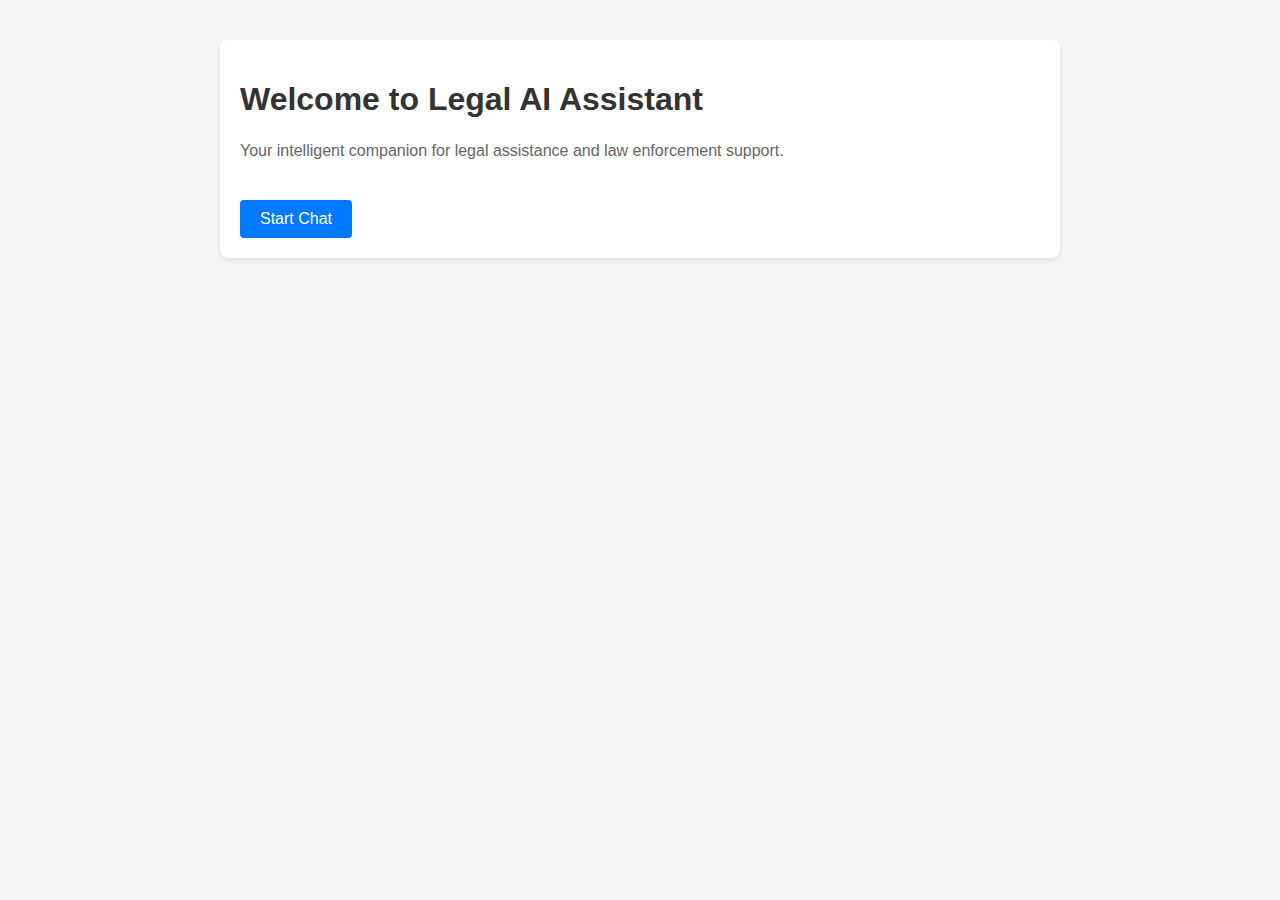
<file: static/index.html>
<!DOCTYPE html>
<html lang="en">
<head>
    <meta charset="UTF-8">
    <meta name="viewport" content="width=device-width, initial-scale=1.0">
    <title>Legal AI Assistant</title>
    <style>
        body {
            font-family: Arial, sans-serif;
            margin: 0;
            padding: 40px;
            background-color: #f5f5f5;
        }
        .container {
            max-width: 800px;
            margin: 0 auto;
            background-color: white;
            padding: 20px;
            border-radius: 8px;
            box-shadow: 0 2px 4px rgba(0,0,0,0.1);
        }
        h1 {
            color: #333;
            margin-bottom: 20px;
        }
        p {
            color: #666;
            line-height: 1.6;
        }
        .button {
            display: inline-block;
            padding: 10px 20px;
            background-color: #007bff;
            color: white;
            text-decoration: none;
            border-radius: 4px;
            margin-top: 20px;
        }
        .button:hover {
            background-color: #0056b3;
        }
    </style>
</head>
<body>
    <div class="container">
        <h1>Welcome to Legal AI Assistant</h1>
        <p>Your intelligent companion for legal assistance and law enforcement support.</p>
        <a href="/chat" class="button">Start Chat</a>
    </div>
</body>
</html>
</file>
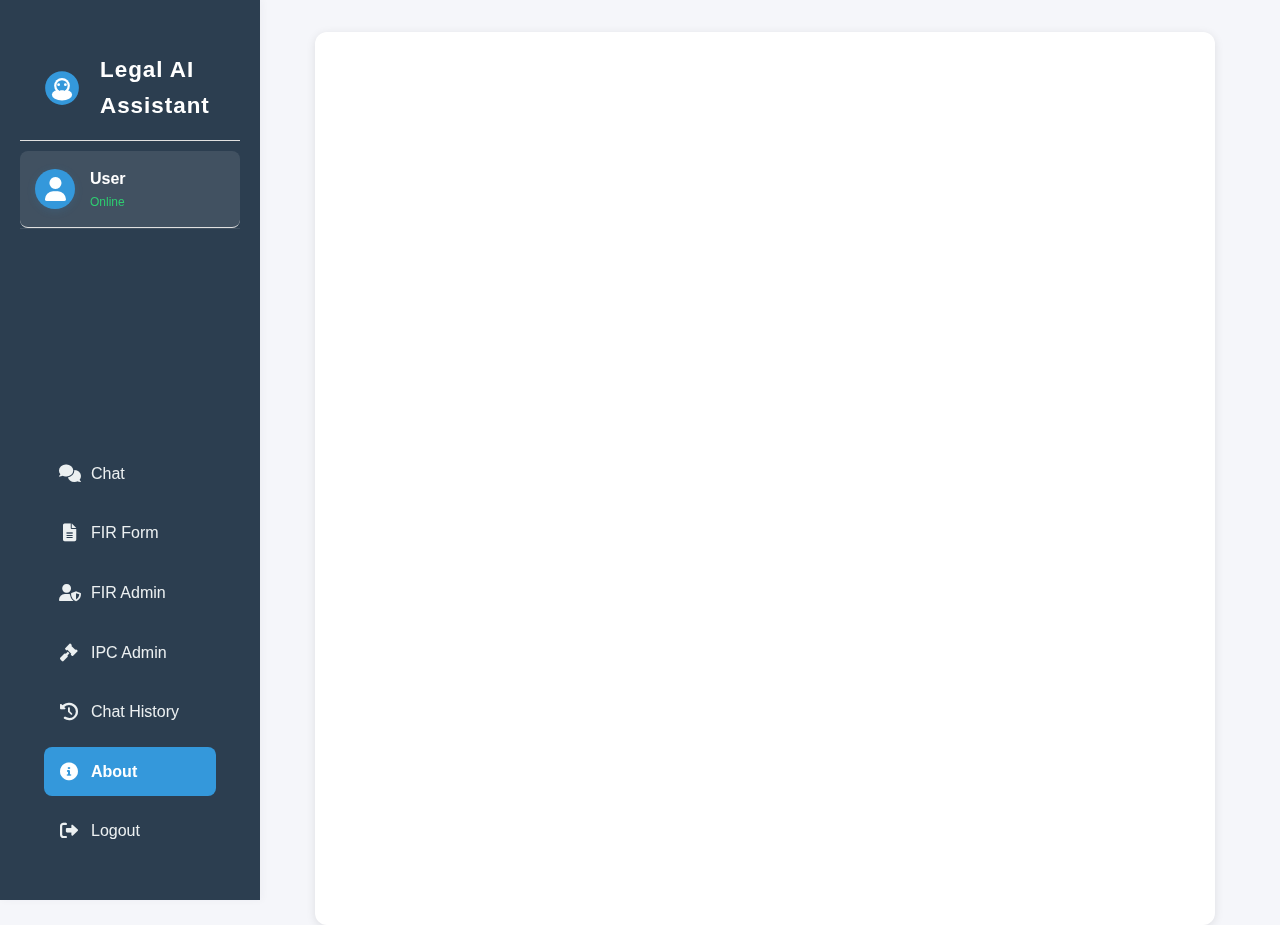
<file: static/about.html>
<!DOCTYPE html>
<html lang="en">
<head>
    <meta charset="UTF-8">
    <meta name="viewport" content="width=device-width, initial-scale=1.0">
    <title>About - Legal AI Assistant</title>
    <link rel="stylesheet" href="/static/styles.css">
    <link rel="stylesheet" href="https://cdnjs.cloudflare.com/ajax/libs/font-awesome/6.0.0/css/all.min.css">
    <style>
        body {
            background: #f5f6fa;
        }
        .app-container {
            display: flex;
            min-height: 100vh;
            background-color: #f5f6fa;
        }
        .sidebar {
            width: 250px;
            background-color: #2c3e50;
            color: white;
            padding: 20px;
            position: fixed;
            left: 0;
            top: 0;
            height: 100vh;
            overflow-y: auto;
            box-shadow: 2px 0 8px rgba(44,62,80,0.04);
            z-index: 10;
            transition: width 0.2s;
        }
        .user-info {
            display: flex;
            align-items: center;
            gap: 15px;
            padding: 15px;
            background: rgba(255,255,255,0.1);
            border-radius: 8px;
            margin-bottom: 0px; /* Consistent spacing */
        }
        .user-avatar {
            width: 40px;
            height: 40px;
            background: #3498db;
            border-radius: 50%;
            display: flex;
            align-items: center;
            justify-content: center;
            font-size: 28px;
            color: #fff;
        }
        .user-details {
            display: flex;
            flex-direction: column;
        }
        .username {
            font-weight: 600;
            font-size: 16px;
        }
        .status {
            font-size: 12px;
            color: #2ecc71;
        }
        .sidebar-nav {
            display: flex;
            flex-direction: column;
            gap: 10px;
        }
        .nav-item {
            display: flex;
            align-items: center;
            gap: 12px;
            padding: 12px 15px;
            color: #ecf0f1;
            text-decoration: none;
            border-radius: 8px;
            transition: all 0.3s ease;
        }
        .nav-item:hover {
            background: rgba(255, 255, 255, 0.1);
        }
        .nav-item.active {
            background: #3498db;
            color: white;
        }
        .nav-item i {
            width: 20px;
            text-align: center;
        }
        .nav-divider {
            height: 1px;
            background: rgba(255, 255, 255, 0.1);
            margin: 0px 0; /* Consistent spacing */
        }
        .sidebar-header {
            display: flex;
            align-items: center;
            gap: 12px;
            margin-bottom: 10px; /* Consistent spacing */
        }
        .sidebar-header img {
            width: 36px;
            height: 36px;
        }
        .sidebar-header h2 {
            color: #fff;
            font-size: 1.4rem;
            font-weight: 700;
            margin: 0;
        }
        .main-content {
            flex: 1;
            margin-left: 250px;
            padding: 32px 24px 24px 24px; /* Consistent padding */
            background-color: #f5f6fa;
            min-height: 100vh;
            display: flex;
            flex-direction: column;
            align-items: center;
        }
        .about-container {
            background: #fff;
            border-radius: 12px;
            box-shadow: 0 2px 10px rgba(0,0,0,0.1);
            padding: 32px 24px 24px 24px; /* Consistent padding */
            max-width: 900px; /* Consistent max-width */
            width: 100%;
            margin: 0 auto;
            display: flex;
            flex-direction: column;
            gap: 24px; /* Consistent spacing */
        }
        .header-section {
            display: flex;
            align-items: center;
            justify-content: flex-start;
            margin-bottom: 18px; /* Consistent spacing */
        }
        .title {
            font-size: 2rem;
            font-weight: 700;
            color: #2c3e50;
            text-align: left;
            display: flex;
            align-items: center;
            gap: 12px; /* Consistent spacing */
        }
        .about-section {
            margin-bottom: 24px; /* Spacing between sections */
            padding-bottom: 18px;
            border-bottom: 1px solid #e9ecef;
        }
        .about-section h3 {
            color: #3498db;
            font-size: 1.5rem;
            margin-bottom: 12px;
        }
        .about-section p {
            color: #555;
            line-height: 1.6;
        }
        /* Responsive adjustments */
        @media (max-width: 900px) {
            .main-content {
                margin-left: 60px;
                padding: 12px 2px 12px 2px; /* Adjusted padding */
            }
            .sidebar {
                width: 60px;
                padding: 10px; /* Adjusted padding */
            }
            .nav-item span, .user-details {
                display: none;
            }
        }
    </style>
</head>
<body>
    <div class="app-container">
        <!-- Sidebar -->
        <aside class="sidebar" aria-label="Main sidebar">
            <div class="sidebar-header">
                <img src="/static/bot.svg" alt="Bot icon" width="36" height="36" style="margin-right:8px;" />
                <h2>Legal AI Assistant</h2>
            </div>
            <div class="user-info" aria-label="User info">
                <div class="user-avatar" aria-hidden="true">
                    <i class="fas fa-user"></i>
                </div>
                <div class="user-details">
                    <span class="username">User</span>
                    <span class="status">Online</span>
                </div>
            </div>
            <div class="nav-divider"></div>
            <nav class="sidebar-nav" aria-label="Sidebar navigation">
                <a href="/chat" class="nav-item" tabindex="0"><i class="fas fa-comments"></i> <span>Chat</span></a>
                <a href="/fir" class="nav-item" tabindex="0"><i class="fas fa-file-alt"></i> <span>FIR Form</span></a>
                <a href="/fir/admin" class="nav-item" tabindex="0"><i class="fas fa-user-shield"></i> <span>FIR Admin</span></a>
                <a href="/ipc/admin" class="nav-item" tabindex="0"><i class="fas fa-gavel"></i> <span>IPC Admin</span></a>
                <a href="/chat/history" class="nav-item" tabindex="0"><i class="fas fa-history"></i> <span>Chat History</span></a>
                <a href="/about" class="nav-item active" tabindex="0"><i class="fas fa-info-circle"></i> <span>About</span></a>
                <a href="/" class="nav-item" tabindex="0"><i class="fas fa-sign-out-alt"></i> <span>Logout</span></a>
            </nav>
        </aside>
        <!-- Main Content -->
        <main class="main-content">
            <div class="about-container">
                <div class="header-section fade-in-section" style="animation-delay: 0.1s;">
                    <div class="title"><i class="fas fa-info-circle"></i> About Legal AI Assistant</div>
                </div>
                
                <div class="about-section fade-in-section" style="animation-delay: 0.3s;">
                    <h3>Overview</h3>
                    <p>This web application is designed to assist legal professionals and law enforcement with quick access to legal information, specifically focusing on First Information Reports (FIRs) and Indian Penal Code (IPC) sections. It provides a streamlined interface for interacting with an AI assistant, managing FIR records, and administering IPC section data.</p>
                </div>

                <div class="about-section fade-in-section" style="animation-delay: 0.5s;">
                    <h3>Features</h3>
                    <ul>
                        <li><strong>AI Chat:</strong> Interact with an AI model trained to provide information on IPC sections, crime descriptions, and legal procedures.</li>
                        <li><strong>FIR Management:</strong> Create, view, and manage First Information Reports through a dedicated form and admin panel.</li>
                        <li><strong>IPC Section Administration:</strong> Browse and manage the database of Indian Penal Code sections.</li>
                        <li><strong>Chat History:</strong> Review past interactions with the AI assistant.</li>
                    </ul>
                </div>

                <div class="about-section fade-in-section" style="animation-delay: 0.7s;">
                    <h3>How it Helps</h3>
                    <p>This application aims to improve efficiency and accuracy in legal workflows by providing a centralized platform for accessing and managing crucial legal data. The AI assistant can offer quick insights into relevant laws and procedures, while the FIR and IPC admin panels help in organizing and maintaining records.</p>
                </div>

            </div>
        </main>
    </div>
</body>
</html>
</file>
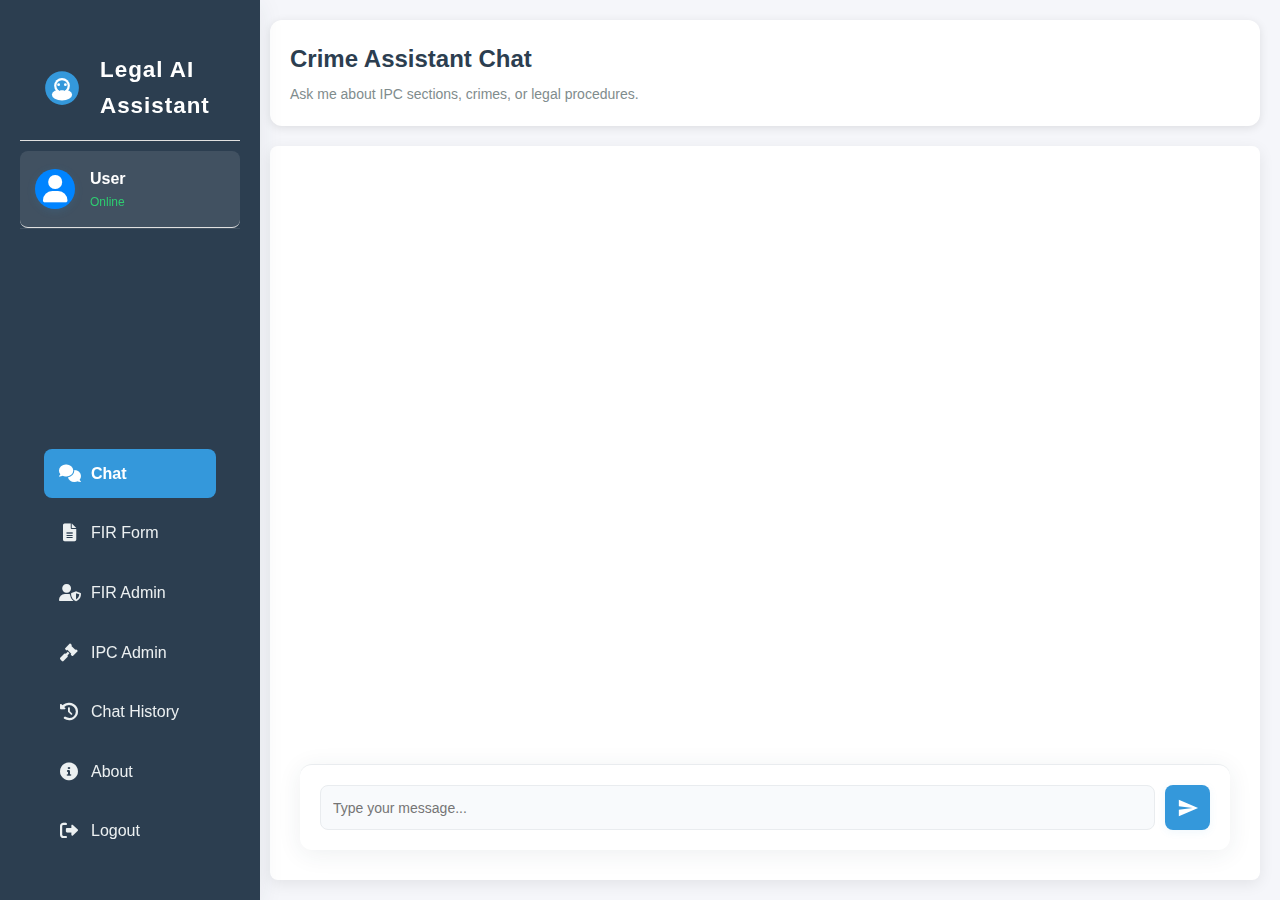
<file: static/chat.html>
<!DOCTYPE html>
<html lang="en">
<head>
    <meta charset="UTF-8">
    <meta name="viewport" content="width=device-width, initial-scale=1.0">
    <title>Crime Assistant Chat</title>
    <link rel="stylesheet" href="/static/styles.css">
    <link rel="stylesheet" href="https://cdnjs.cloudflare.com/ajax/libs/font-awesome/6.0.0/css/all.min.css">
    <style>
        .app-container {
            display: flex;
            min-height: 100vh;
            background-color: #f5f6fa;
        }

        .sidebar {
            width: 250px;
            background-color: #2c3e50;
            color: white;
            padding: 20px;
            position: fixed;
            height: 100vh;
            overflow-y: auto;
        }

        .user-info {
            display: flex;
            align-items: center;
            gap: 15px;
            padding: 15px;
            background: rgba(255, 255, 255, 0.1);
            border-radius: 8px;
            margin-bottom: 0px;
        }

        .user-avatar {
            width: 40px;
            height: 40px;
            background: #3498db;
            border-radius: 50%;
            display: flex;
            align-items: center;
            justify-content: center;
        }

        .user-avatar i {
            font-size: 28px;
            color: #fff;
        }

        .user-details {
            display: flex;
            flex-direction: column;
        }

        .username {
            font-weight: 600;
            font-size: 16px;
        }

        .status {
            font-size: 12px;
            color: #2ecc71;
        }

        .sidebar-nav {
            display: flex;
            flex-direction: column;
            gap: 10px;
        }

        .nav-item {
            display: flex;
            align-items: center;
            gap: 12px;
            padding: 12px 15px;
            color: #ecf0f1;
            text-decoration: none;
            border-radius: 8px;
            transition: all 0.3s ease;
        }

        .nav-item:hover {
            background: rgba(255, 255, 255, 0.1);
        }

        .nav-item.active {
            background: #3498db;
            color: white;
        }

        .nav-item i {
            width: 20px;
            text-align: center;
        }

        .main-content {
            flex: 1;
            margin-left: 250px;
            padding: 20px;
            background-color: #f5f6fa;
        }

        .chat-header {
            background: white;
            padding: 20px;
            border-radius: 12px;
            box-shadow: 0 2px 10px rgba(0,0,0,0.1);
            margin-bottom: 20px;
        }

        .header-content h1 {
            color: #2c3e50;
            font-size: 24px;
            margin-bottom: 5px;
        }

        .header-content p {
            color: #7f8c8d;
            font-size: 14px;
        }

        

        .messages-container {
            flex: 1;
            overflow-y: auto;
            padding: 20px;
        }

        #message-list {
            list-style: none;
            padding: 0;
            margin: 0;
        }

        .input-container {
            padding: 20px;
            border-top: 1px solid #e9ecef;
        }

        .input-wrapper {
            display: flex;
            gap: 10px;
        }

        #message-input {
            flex: 1;
            padding: 12px;
            border: 1px solid #e9ecef;
            border-radius: 8px;
            font-size: 14px;
            transition: all 0.3s ease;
        }

        #message-input:focus {
            outline: none;
            border-color: #3498db;
            box-shadow: 0 0 0 3px rgba(52,152,219,0.1);
        }

        #send-button {
            width: 45px;
            height: 45px;
            border: none;
            border-radius: 8px;
            background: #3498db;
            color: white;
            cursor: pointer;
            transition: all 0.3s ease;
            display: flex;
            align-items: center;
            justify-content: center;
        }

        #send-button:hover:not(:disabled) {
            background: #2980b9;
            transform: translateY(-2px);
        }

        #send-button:disabled {
            background: #95a5a6;
            cursor: not-allowed;
        }

        @media (max-width: 768px) {
            .sidebar {
                width: 60px;
            }
            .main-content {
                margin-left: 60px;
            }
            .nav-item span {
                display: none;
            }
            .user-details {
                display: none;
            }
            .user-info {
                justify-content: center;
                padding: 10px;
            }
        }

        .nav-divider {
            height: 1px;
            background: rgba(255, 255, 255, 0.1);
            margin: 0px 0;
        }

        .admin-item {
            background: rgba(52, 152, 219, 0.1);
            border-left: 3px solid #3498db;
        }

        .admin-item:hover {
            background: rgba(52, 152, 219, 0.2);
        }

        .admin-item i {
            color: #3498db;
        }

        /* Additional accessibility and SVG icon styles */
        .sidebar-header {
            display: flex;
            align-items: center;
            gap: 12px;
            margin-bottom: 10px;
        }
        .sidebar-header img {
            width: 36px;
            height: 36px;
        }
        .sidebar-header h2 {
            color: #fff;
            font-size: 1.4rem;
            font-weight: 700;
            margin: 0;
        }
        .send-svg {
            width: 22px;
            height: 22px;
            fill: #fff;
        }
        .user-avatar-svg {
            width: 32px;
            height: 32px;
            fill: #3498db;
        }
        .visually-hidden {
            position: absolute;
            left: -10000px;
            top: auto;
            width: 1px;
            height: 1px;
            overflow: hidden;
        }
        #send-button:focus {
            outline: 2px solid #217dbb;
        }

        /* Typing indicator styles */
        .typing-indicator {
            min-height: 24px;
            color: #888;
            font-style: italic;
            margin: 8px 0;
            padding: 0 20px;
            display: flex;
            align-items: center;
            gap: 8px;
        }

        .typing-dot {
            display: inline-block;
            width: 8px;
            height: 8px;
            background: #3498db;
            border-radius: 50%;
            animation: typing-bounce 1s infinite alternate;
        }

        @keyframes typing-bounce {
            0% { transform: translateY(0); }
            100% { transform: translateY(-6px); }
        }

        /* Message animations */
        .message {
            opacity: 0;
            transform: translateY(20px);
            animation: message-appear 0.3s ease forwards;
            margin-bottom: 1rem;
        }

        .sent-message {
            animation-delay: 0s;
        }

        .sent-message .user-bubble {
            background-color: #0084ff;
            color: white;
            padding: 12px 16px;
            border-radius: 12px;
            max-width: 80%;
        }

        .received-message .bot-bubble {
            opacity: 0;
            transform: translateX(-20px);
            animation: bubble-appear 0.3s ease forwards;
            background-color: #f0f2f5;
            padding: 12px 16px;
            border-radius: 12px;
            max-width: 80%;
            color: #1a1a1a;
        }

        @keyframes message-appear {
            to {
                opacity: 1;
                transform: translateY(0);
            }
        }

        @keyframes bubble-appear {
            to {
                opacity: 1;
                transform: translateX(0);
            }
        }

        /* Remove the cursor animation styles */
        .bot-bubble.typing::after,
        .bot-bubble.done::after,
        .bot-bubble::after {
            display: none;
        }

        /* Avatar styles */
        .avatar {
            width: 28px;
            height: 28px;
            border-radius: 50%;
            display: flex;
            align-items: center;
            justify-content: center;
            flex-shrink: 0;
        }

        .user-avatar {
            background-color: #0084ff;
            color: white;
        }

        .bot-avatar {
            background-color: #f0f2f5;
            color: #1a1a1a;
        }

        .avatar i {
            font-size: 14px;
        }
    </style>
</head>
<body>
    <div class="app-container" role="main">
        <aside class="sidebar" aria-label="Main sidebar">
            <div class="sidebar-header">
                <img src="/static/bot.svg" alt="Bot icon" width="36" height="36" style="margin-right:8px;" />
                <h2>Legal AI Assistant</h2>
            </div>
            <div class="user-info" aria-label="User info">
                <div class="user-avatar" aria-hidden="true">
                    <i class="fas fa-user"></i>
                </div>
                <div class="user-details">
                    <span class="username">User</span>
                    <span class="status">Online</span>
                </div>
            </div>
            <div class="nav-divider"></div>
            <nav class="sidebar-nav" aria-label="Sidebar navigation">
                <a href="/chat" class="nav-item active" tabindex="0"><i class="fas fa-comments"></i> <span>Chat</span></a>
                <a href="/fir" class="nav-item" tabindex="0"><i class="fas fa-file-alt"></i> <span>FIR Form</span></a>
                <a href="/fir/admin" class="nav-item" tabindex="0"><i class="fas fa-user-shield"></i> <span>FIR Admin</span></a>
                <a href="/ipc/admin" class="nav-item" tabindex="0"><i class="fas fa-gavel"></i> <span>IPC Admin</span></a>
                <a href="/chat/history" class="nav-item" tabindex="0"><i class="fas fa-history"></i> <span>Chat History</span></a>
                <a href="/about" class="nav-item" tabindex="0"><i class="fas fa-info-circle"></i> <span>About</span></a>
                <a href="/" class="nav-item" tabindex="0"><i class="fas fa-sign-out-alt"></i> <span>Logout</span></a>
            </nav>
        </aside>
        <main class="main-content" aria-label="Chat main content">
            <header class="chat-header" aria-label="Chat header">
                <div class="header-content">
                    <h1>Crime Assistant Chat</h1>
                    <p>Ask me about IPC sections, crimes, or legal procedures.</p>
                </div>
            </header>
            <section class="chat-container main-content-container" aria-label="Chat conversation">
                <div class="messages-container" id="messages-container" aria-live="polite" aria-atomic="false">
                    <ul id="message-list" aria-label="Message list">
                        <!-- Messages will be dynamically inserted here -->
                    </ul>
                    <div id="typing-indicator" class="typing-indicator"></div>
                    <div id="system-message-region" class="visually-hidden" aria-live="polite" aria-atomic="true"></div>
                </div>
                <form class="input-container" id="chat-form" autocomplete="off" aria-label="Send a message">
                    <div class="input-wrapper">
                        <label for="message-input" class="visually-hidden">Type your message</label>
                        <input type="text" id="message-input" name="message" placeholder="Type your message..." aria-label="Type your message" required autocomplete="off">
                        <button type="submit" id="send-button" aria-label="Send message">
                            <svg class="send-svg" viewBox="0 0 24 24"><path d="M2 21l21-9-21-9v7l15 2-15 2z"/></svg>
                        </button>
                    </div>
                </form>
            </section>
        </main>
    </div>
    <script src="/static/index.js"></script>
</body>
</html>
</file>
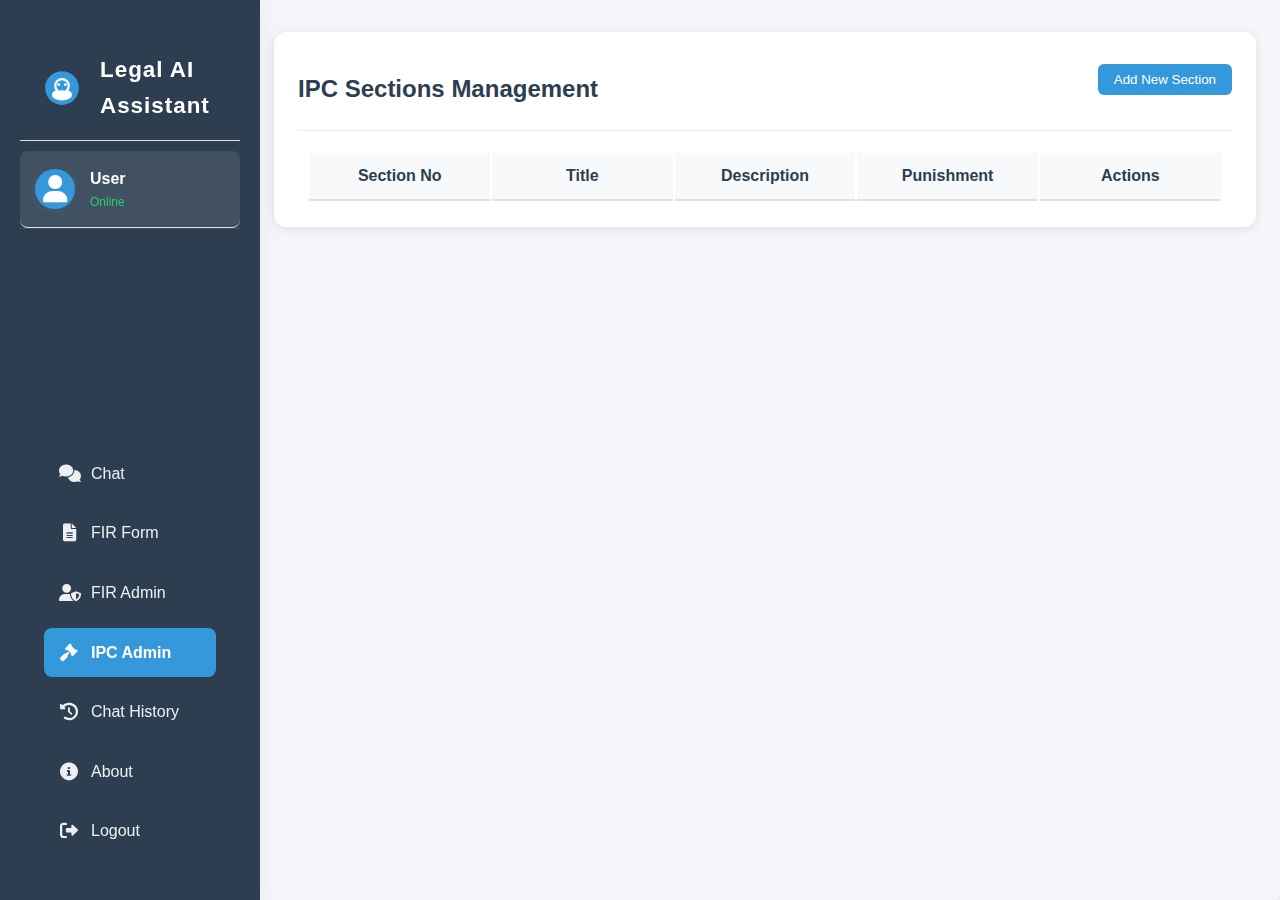
<file: static/ipc_admin.html>
<!DOCTYPE html>
<html lang="en">
<head>
    <meta charset="UTF-8">
    <meta name="viewport" content="width=device-width, initial-scale=1.0">
    <title>IPC Sections Admin</title>
    <link rel="stylesheet" href="/static/styles.css">
    <link rel="stylesheet" href="https://cdnjs.cloudflare.com/ajax/libs/font-awesome/6.0.0/css/all.min.css">
    <link rel="stylesheet" href="https://cdn.datatables.net/1.11.5/css/dataTables.bootstrap5.min.css">
    <style>
        .admin-header {
            display: flex;
            justify-content: space-between;
            align-items: center;
            margin-bottom: 24px;
            padding: 0;
            gap: 20px;
        }
        .admin-header h1 {
            color: #2c3e50;
            font-size: 24px;
            margin: 0;
            text-align: left;
        }
        .admin-actions {
            display: flex;
            gap: 10px;
            margin-left: auto;
        }
        .btn { padding: 8px 16px; border: none; border-radius: 6px; cursor: pointer; font-weight: 500; display: flex; align-items: center; gap: 8px; transition: all 0.3s ease; }
        .btn-primary { background: #3498db; color: white; }
        .btn-primary:hover { background: #2980b9; }
        .btn-danger { background: #e74c3c; color: white; }
        .btn-danger:hover { background: #c0392b; }
        .data-table-container {
            background: white;
            padding: 32px 24px 24px 24px;
            border-radius: 12px;
            box-shadow: 0 2px 10px rgba(0,0,0,0.1);
            max-width: 1000px;
            margin-left: 0;
            margin-right: 0;
            width: 100%;
            box-sizing: border-box;
        }
        #ipcTable {
            width: 98% !important;
            table-layout: fixed;
            margin: 0 auto;
        }
        #ipcTable th, #ipcTable td {
            vertical-align: top;
            word-break: break-word;
            padding: 10px 8px;
        }
        #ipcTable th:nth-child(1), #ipcTable td:nth-child(1) { min-width: 80px; max-width: 100px; }
        #ipcTable th:nth-child(2), #ipcTable td:nth-child(2) { min-width: 160px; max-width: 220px; }
        #ipcTable th:nth-child(3), #ipcTable td:nth-child(3) { min-width: 320px; max-width: 500px; }
        #ipcTable th:nth-child(4), #ipcTable td:nth-child(4) { min-width: 180px; max-width: 260px; }
        #ipcTable th:nth-child(5), #ipcTable td:nth-child(5) { min-width: 110px; max-width: 140px; text-align: center; }
        #ipcTable thead th {
            background-color: #f8f9fa;
            font-weight: 600;
            color: #2c3e50;
            white-space: nowrap;
            border-bottom: 2px solid #dee2e6;
        }
        #ipcTable tbody tr:hover {
            background-color: #f8f9fa;
        }
        .btn-danger {
            padding: 6px 12px;
            font-size: 14px;
        }
        .dataTables_paginate {
            display: flex !important;
            justify-content: center;
            margin-top: 20px;
        }
        .dataTables_paginate .pagination {
            display: flex;
            flex-direction: row;
            gap: 4px;
            list-style: none !important;
            padding: 0;
            margin: 0;
        }
        .dataTables_paginate .paginate_button {
            padding: 6px 12px;
            border-radius: 4px;
            border: 1px solid #e9ecef;
            background: #f8f9fa;
            color: #3498db;
            margin: 0 2px;
            cursor: pointer;
            transition: background 0.2s, color 0.2s;
            vertical-align: middle;
            box-sizing: border-box;
        }
        .dataTables_paginate .paginate_button.current {
            background: #3498db;
            color: white !important;
        }
        .dataTables_paginate .paginate_button:hover {
            background: #2980b9;
            color: white !important;
        }
        /* Remove blue dot markers from pagination */
        .dataTables_paginate .paginate_button:before,
        .dataTables_paginate .paginate_button:after {
            display: none !important;
            content: none !important;
        }
        .app-container {
            display: flex;
            min-height: 100vh;
            background-color: #f5f6fa;
            height: 100vh;
            overflow: hidden;
            padding-left: 250px;
        }
        .sidebar {
            width: 250px;
            background-color: #2c3e50;
            color: white;
            padding: 20px;
            position: fixed;
            height: 100vh;
            overflow-y: auto;
        }
        .sidebar-header {
            display: flex;
            align-items: center;
            gap: 12px;
            margin-bottom: 10px;
        }
        .sidebar-header img {
            width: 36px;
            height: 36px;
        }
        .sidebar-header h2 {
            color: #fff;
            font-size: 1.4rem;
            font-weight: 700;
            margin: 0;
        }
        .user-info {
            display: flex;
            align-items: center;
            gap: 15px;
            padding: 15px;
            background: rgba(255, 255, 255, 0.1);
            border-radius: 8px;
            margin-bottom: 0px;
        }
        .user-avatar {
            width: 40px;
            height: 40px;
            background: #3498db;
            border-radius: 50%;
            display: flex;
            align-items: center;
            justify-content: center;
        }
        .user-avatar i {
            font-size: 28px;
            color: #fff;
        }
        .user-details {
            display: flex;
            flex-direction: column;
        }
        .username {
            font-weight: 600;
            font-size: 16px;
        }
        .status {
            font-size: 12px;
            color: #2ecc71;
        }
        .sidebar-nav {
            display: flex;
            flex-direction: column;
            gap: 10px;
        }
        .nav-item {
            display: flex;
            align-items: center;
            gap: 12px;
            padding: 12px 15px;
            color: #ecf0f1;
            text-decoration: none;
            border-radius: 8px;
            transition: all 0.3s ease;
        }
        .nav-item:hover {
            background: rgba(255, 255, 255, 0.1);
        }
        .nav-item.active {
            background: #3498db;
            color: white;
        }
        .nav-item i {
            width: 20px;
            text-align: center;
        }
        .main-content {
            flex: 1;
            padding: 32px 24px 32px 24px;
            background-color: #f5f6fa;
            min-height: 100vh;
            height: 100vh;
            overflow-y: auto;
            box-sizing: border-box;
            display: flex;
            flex-direction: column;
            align-items: center;
        }

        .chat-header {
            background: white;
            padding: 20px;
            border-radius: 12px;
            box-shadow: 0 2px 10px rgba(0,0,0,0.1);
            margin-bottom: 20px;
        }

        .header-content h1 {
            color: #2c3e50;
            font-size: 24px;
            margin-bottom: 5px;
        }

        .header-content p {
            color: #7f8c8d;
            font-size: 14px;
            margin: 0;
        }

        .data-table-container {
            background: white;
            padding: 32px 24px 24px 24px;
            border-radius: 12px;
            box-shadow: 0 2px 10px rgba(0,0,0,0.1);
            max-width: 1000px;
            margin-left: 0;
            margin-right: 0;
            width: 100%;
            box-sizing: border-box;
        }

        .admin-actions {
            display: flex;
            justify-content: flex-end;
            margin-bottom: 20px;
        }

        @media (max-width: 900px) {
            .data-table-container {
                max-width: 100%;
                margin: 16px 8px 0 8px;
                padding: 16px 4px 12px 4px;
            }
            .main-content {
                padding: 16px 2vw 16px 2vw;
            }
        }
        .modal {
            display: none;
            position: fixed;
            top: 0; left: 0;
            width: 100vw; height: 100vh;
            background: rgba(0,0,0,0.5);
            z-index: 1000;
            justify-content: center;
            align-items: center;
        }
        .modal.show {
            display: flex;
        }
        .modal-content {
            background: white;
            width: 90%;
            max-width: 500px;
            margin: auto;
            padding: 32px 32px 24px 32px;
            border-radius: 12px;
            box-shadow: 0 4px 20px rgba(0,0,0,0.2);
            position: relative;
        }
        .modal-header {
            display: flex;
            justify-content: space-between;
            align-items: center;
            margin-bottom: 28px;
            padding-bottom: 10px;
            border-bottom: 1px solid #e9ecef;
        }
        .modal-header h2 {
            margin: 0;
            color: #2c3e50;
        }
        .close-modal {
            background: none;
            border: none;
            font-size: 24px;
            cursor: pointer;
            color: #7f8c8d;
        }
        .form-group {
            margin-bottom: 20px;
        }
        .form-group label {
            display: block;
            margin-bottom: 6px;
            color: #2c3e50;
            font-weight: 500;
        }
        .form-group input, .form-group textarea {
            width: 100%;
            padding: 10px 12px;
            border: 1px solid #e9ecef;
            border-radius: 6px;
            font-size: 15px;
            box-sizing: border-box;
        }
        .form-group textarea { min-height: 80px; resize: vertical; }
        .modal-footer {
            margin-top: 20px;
            padding-top: 15px;
            border-top: 1px solid #e9ecef;
            display: flex;
            justify-content: flex-end;
            gap: 12px;
        }
        .table-actions {
            display: flex;
            justify-content: flex-end;
            align-items: center;
            margin-bottom: 12px;
        }
        table.dataTable thead th,
        table.dataTable tbody td {
            text-align: center;
        }
        .nav-divider {
            height: 1px;
            background: rgba(255, 255, 255, 0.1);
            margin: 0px 0;
        }
    </style>
</head>
<body style="margin: 0; padding: 0;">
    <div class="app-container" style="margin: 0; padding: 0;">
        <!-- Sidebar -->
        <aside class="sidebar" aria-label="Main sidebar">
            <div class="sidebar-header">
                <img src="/static/bot.svg" alt="Bot icon" width="36" height="36" style="margin-right:8px;" />
                <h2>Legal AI Assistant</h2>
            </div>
            <div class="user-info" aria-label="User info">
                <div class="user-avatar" aria-hidden="true">
                    <i class="fas fa-user"></i>
                </div>
                <div class="user-details">
                    <span class="username">User</span>
                    <span class="status">Online</span>
                </div>
            </div>
            <div class="nav-divider"></div>
            <nav class="sidebar-nav" aria-label="Sidebar navigation">
                <a href="/chat" class="nav-item" tabindex="0"><i class="fas fa-comments"></i> <span>Chat</span></a>
                <a href="/fir" class="nav-item" tabindex="0"><i class="fas fa-file-alt"></i> <span>FIR Form</span></a>
                <a href="/fir/admin" class="nav-item" tabindex="0"><i class="fas fa-user-shield"></i> <span>FIR Admin</span></a>
                <a href="/ipc/admin" class="nav-item active" tabindex="0"><i class="fas fa-gavel"></i> <span>IPC Admin</span></a>
                <a href="/chat/history" class="nav-item" tabindex="0"><i class="fas fa-history"></i> <span>Chat History</span></a>
                <a href="/about" class="nav-item" tabindex="0"><i class="fas fa-info-circle"></i> <span>About</span></a>
                <a href="/" class="nav-item" tabindex="0"><i class="fas fa-sign-out-alt"></i> <span>Logout</span></a>
            </nav>
        </aside>
        <!-- Main Content -->
        <main class="main-content main-content-container">
            <div class="data-table-container">
                <div class="table-header">
                    <h1>IPC Sections Management</h1>
                    <div class="admin-actions">
                        <button class="btn btn-primary" id="openCreateIpcModal">Add New Section</button>
                    </div>
                </div>
                <table id="ipcTable" class="table table-striped">
                    <thead>
                        <tr>
                            <th>Section No</th>
                            <th>Title</th>
                            <th>Description</th>
                            <th>Punishment</th>
                            <th>Actions</th>
                        </tr>
                    </thead>
                    <tbody>
                        <!-- Data will be populated dynamically -->
                    </tbody>
                </table>
            </div>
        </main>
    </div>

    <!-- Add Modal (moved outside main-content for proper popup overlay) -->
    <div id="ipcModal" class="modal">
        <div class="modal-content">
            <div class="modal-header">
                <h2>Add New IPC Section</h2>
                <button class="close-modal" onclick="closeModal()">&times;</button>
            </div>
            <form id="ipcForm">
                <div class="form-group">
                    <label>Section Number</label>
                    <input type="text" id="sectionNumber" required />
                </div>
                <div class="form-group">
                    <label>Title</label>
                    <input type="text" id="title" required />
                </div>
                <div class="form-group">
                    <label>Description</label>
                    <textarea id="description" required></textarea>
                </div>
                <div class="form-group">
                    <label>Punishment</label>
                    <textarea id="punishment"></textarea>
                </div>
                <div class="modal-footer">
                    <button type="button" class="btn btn-danger" onclick="closeModal()">Cancel</button>
                    <button type="submit" class="btn btn-primary">Save</button>
                </div>
            </form>
        </div>
    </div>

    <script src="https://code.jquery.com/jquery-3.6.0.min.js"></script>
    <script src="https://cdn.datatables.net/1.11.5/js/jquery.dataTables.min.js"></script>
    <script src="https://cdn.datatables.net/1.11.5/js/dataTables.bootstrap5.min.js"></script>
    <script>
        let ipcTable;
        $(document).ready(function() {
            ipcTable = $('#ipcTable').DataTable({
                ajax: {
                    url: '/api/ipc_sections',
                    dataSrc: ''
                },
                columns: [
                    { 
                        data: 'section_number',
                        render: function(data, type, row) {
                            return data;
                        }
                    },
                    { data: 'title' },
                    { data: 'description' },
                    { data: 'punishment' },
                    {
                        data: 'id',
                        render: function(data, type, row) {
                            return `<button class="btn btn-danger" onclick="deleteIPCSection(${data})"><i class='fas fa-trash'></i> Delete</button>`;
                        }
                    },
                    {
                        data: 'section_number',
                        visible: false,
                        render: function(data, type, row) {
                            // Extract numeric part for sorting
                            var num = parseInt(data.match(/^\d+/));
                            return isNaN(num) ? 999999 : num;
                        }
                    }
                ],
                order: [[5, 'asc']],
                responsive: true,
                language: {
                    emptyTable: '<span class="dataTables_empty">No IPC sections found.</span>'
                },
                pagingType: 'full_numbers',
            });

            // Add event listener for the "Add New Section" button
            $('#openCreateIpcModal').on('click', function() {
                showAddModal();
            });
        });

        function showAddModal() {
            $('#ipcForm')[0].reset();
            $('#ipcModal').addClass('show');
        }
        function closeModal() {
            $('#ipcModal').removeClass('show');
        }
        // Add new IPC section
        $('#ipcForm').on('submit', function(e) {
            e.preventDefault();
            const data = {
                section_number: $('#sectionNumber').val(),
                title: $('#title').val(),
                description: $('#description').val(),
                punishment: $('#punishment').val()
            };
            fetch('/api/ipc_sections', {
                method: 'POST',
                headers: { 'Content-Type': 'application/json' },
                body: JSON.stringify(data)
            })
            .then(response => {
                if (!response.ok) throw new Error('Failed to add IPC section');
                closeModal();
                ipcTable.ajax.reload();
            })
            .catch(error => {
                alert('Error adding IPC section');
                console.error(error);
            });
        });
        // Delete IPC section
        function deleteIPCSection(id) {
            if (!confirm('Are you sure you want to delete this IPC section?')) return;
            fetch(`/api/ipc_sections/${id}`, { method: 'DELETE' })
                .then(response => {
                    if (!response.ok) throw new Error('Failed to delete IPC section');
                    ipcTable.ajax.reload();
                })
                .catch(error => {
                    alert('Error deleting IPC section');
                    console.error(error);
                });
        }
        // Close modal when clicking outside
        window.onclick = function(event) {
            if (event.target == document.getElementById('ipcModal')) {
                closeModal();
            }
        }
    </script>
</body>
</html>
</file>
<file: static/styles.css>
/* Reset and Base Styles */
* {
    margin: 0;
    padding: 0;
    box-sizing: border-box;
}

:root {
    --primary-color: #2c3e50;
    --secondary-color: #3498db;
    --accent-color: #e74c3c;
    --text-color: #222;
    --light-text: #7f8c8d;
    --background-color: #f4f6fb;
    --white: #fff;
    --border-color: #e0e0e0;
    --shadow: 0 4px 24px rgba(44, 62, 80, 0.08);
    --success-color: #2ecc71;
    --warning-color: #f1c40f;
    --error-color: #e74c3c;
    --transition-speed: 0.3s;
}

body {
    font-family: 'Roboto', sans-serif;
    margin: 0;
    padding: 0;
    background-color: #f4f7f6;
    color: #333;
    min-height: 100vh;
    line-height: 1.6;
}

/* App Container */
.app-container {
    display: flex;
    height: 100vh;
    background-color: #f4f7f6;
}

/* Sidebar Styles */
.sidebar {
    position: relative;
    width: 260px;
    min-width: 260px;
    height: 100vh;
    background: var(--primary-color);
    color: var(--white);
    display: flex;
    flex-direction: column;
    align-items: stretch;
    box-shadow: var(--shadow);
    z-index: 2;
    transform: none;
    transition: none;
}

.sidebar-header {
    padding: 32px 24px 16px 24px;
    border-bottom: 1px solid var(--border-color);
    margin-bottom: 20px;
}

.sidebar-header h2 {
    color: var(--white);
    font-size: 1.6rem;
    font-weight: 700;
    letter-spacing: 1px;
}

/* User Info Section */
.user-info {
    padding: 24px;
    display: flex;
    align-items: center;
    gap: 16px;
    border-bottom: 1px solid var(--border-color);
    margin-bottom: 20px;
}

.user-avatar {
    width: 48px;
    height: 48px;
    background: var(--secondary-color);
    border-radius: 50%;
    display: flex;
    align-items: center;
    justify-content: center;
    color: var(--white);
    font-size: 1.5rem;
    box-shadow: 0 2px 8px rgba(52, 152, 219, 0.15);
}

.username {
    font-weight: 600;
    color: var(--white);
    font-size: 1.1rem;
}

.status {
    font-size: 0.85rem;
    color: var(--success-color, #2ecc71);
    margin-top: 2px;
}

.sidebar-nav {
    padding: 24px;
    margin-top: auto;
}

.nav-item {
    display: flex;
    align-items: center;
    gap: 12px;
    padding: 12px 0;
    color: var(--white);
    text-decoration: none;
    border-radius: 5px;
    font-size: 1rem;
    transition: background 0.2s, color 0.2s;
}

.nav-item:hover {
    background: var(--secondary-color);
    color: var(--white);
}

.nav-item i {
    width: 22px;
    text-align: center;
    font-size: 1.1rem;
}

/* Main Content */
.main-content {
    flex: 1;
    margin-left: 250px;
    padding: 20px;
    background-color: #f5f6fa;
    height: 100vh;
    display: flex;
    flex-direction: column;
    box-sizing: border-box;
}

/* Chat Header */
.chat-header {
    background: white;
    padding: 30px;
    border-radius: 12px;
    box-shadow: 0 2px 10px rgba(0,0,0,0.1);
    margin-bottom: 20px;
    width: 100%;
}

.header-content h1 {
    color: #2c3e50;
    font-size: 24px;
    margin-bottom: 5px;
}

.header-content p {
    color: #7f8c8d;
    font-size: 14px;
}

/* Chat Container */
.chat-container {
    display: flex;
    flex-direction: column;
    height: 100%;
    min-height: 0;
}

.messages-container {
    flex: 1 1 auto;
    min-height: 0;
    margin-bottom: 0 !important;
    overflow-y: auto;
}

#message-list {
    list-style: none;
    display: flex;
    flex-direction: column;
    gap: 14px;
    width: 100%;
}

.avatar, .user-avatar, .bot-avatar {
    width: 40px !important;
    height: 40px !important;
    font-size: 1.5rem !important;
}

.avatar i {
    font-size: 1.5rem !important;
}

.user-avatar {
    background: #e3f0ff;
    color: #0078d7;
}

.bot-avatar {
    background: #eafbe7;
    color: #34a853;
}

.bubble,
.user-bubble,
.bot-bubble {
    max-width: 95% !important;
}

.bubble {
    display: inline-block;
    padding: 14px 18px;
    border-radius: 16px;
    font-size: 1rem;
    line-height: 1.5;
    word-break: break-word;
    box-shadow: 0 1px 4px rgba(44, 62, 80, 0.04);
}

.bubble strong {
    font-weight: 600;
    color: var(--primary-color);
}

.bubble em {
    font-style: italic;
    color: var(--secondary-color);
}

.bubble ul {
    margin: 8px 0;
    padding-left: 20px;
}

.bubble li {
    margin: 4px 0;
}

.bubble h3 {
    font-size: 1.2em;
    margin: 12px 0 8px;
    color: var(--primary-color);
}

.bubble h4 {
    font-size: 1.1em;
    margin: 10px 0 6px;
    color: var(--primary-color);
}

.bubble code {
    background: rgba(0, 0, 0, 0.05);
    padding: 2px 4px;
    border-radius: 4px;
    font-family: monospace;
    font-size: 0.9em;
}

.bubble pre {
    background: rgba(0, 0, 0, 0.05);
    padding: 12px;
    border-radius: 8px;
    margin: 8px 0;
    overflow-x: auto;
}

.bubble pre code {
    background: none;
    padding: 0;
    font-size: 0.9em;
    white-space: pre;
}

.bubble a {
    color: var(--secondary-color);
    text-decoration: none;
    border-bottom: 1px solid var(--secondary-color);
    transition: color 0.2s;
}

.bubble a:hover {
    color: var(--primary-color);
    border-bottom-color: var(--primary-color);
}

.sent-message {
    display: flex;
    flex-direction: row;
    align-items: flex-end;
    gap: 0.5rem;
    width: 100%;
    margin-left: auto;
    padding-right: 18px;
    justify-content: flex-end;
}

.user-bubble {
    background: #e6f0ff;
    color: #222;
    border-radius: 18px 18px 6px 18px;
    border: 1px solid #b3d1ff;
    padding: 12px 20px;
    max-width: 60%;
    box-shadow: 0 2px 12px rgba(44, 62, 80, 0.08);
    font-size: 1.05rem;
    animation: fadeIn 0.3s;
    margin-left: 0;
    margin-right: 0;
    text-align: left;
}

.sent-message .avatar.user-avatar {
    margin-left: 0;
    margin-right: 12px;
    background: #e6f0ff;
    color: #0078d7;
    box-shadow: 0 2px 8px rgba(44, 62, 80, 0.10);
    order: 1;
    flex-shrink: 0;
}

.received-message {
    display: flex;
    flex-direction: row;
    align-items: flex-start;
    justify-content: flex-start;
    gap: 0.5rem;
    width: 100%;
    padding-left: 18px;
}

.bot-bubble {
    background: #fff;
    color: #222;
    border-radius: 18px 18px 18px 6px;
    border: 1px solid #d6e9c6;
    margin-right: 0;
    margin-left: 0;
    padding: 12px 20px;
    max-width: 60%;
    box-shadow: 0 2px 12px rgba(44, 62, 80, 0.08);
    font-size: 1.05rem;
    animation: fadeIn 0.3s;
}

.received-message .avatar.bot-avatar {
    margin-right: 12px;
    margin-left: 0;
    background: #eafbe7;
    color: #34a853;
    box-shadow: 0 2px 8px rgba(44, 62, 80, 0.10);
}

.message {
    animation: fadeIn 0.3s;
}

@keyframes fadeIn {
    from { opacity: 0; transform: translateY(20px); }
    to { opacity: 1; transform: translateY(0); }
}

.system-message {
    text-align: center;
    color: #888;
    font-size: 0.95rem;
    background: none;
    box-shadow: none;
    margin: 8px 0;
}

.system-text {
    background: #f4f6fb;
    padding: 4px 12px;
    border-radius: 8px;
}

#typing-indicator {
    min-height: 24px;
    color: #888;
    font-style: italic;
    margin-left: 12px;
    margin-bottom: 8px;
    font-size: 1rem;
    display: flex;
    align-items: center;
}

.typing-dot {
    display: inline-block;
    width: 8px;
    height: 8px;
    background: #34a853;
    border-radius: 50%;
    margin-right: 8px;
    animation: typing-bounce 1s infinite alternate;
}

@keyframes typing-bounce {
    0% { transform: translateY(0); }
    100% { transform: translateY(-6px); }
}

/* Input Area */
.input-container {
    background: var(--white);
    padding: 18px 24px;
    border-radius: 12px;
    box-shadow: var(--shadow);
    display: flex;
    align-items: center;
    justify-content: center;
    margin-top: 0;
}

.input-wrapper {
    display: flex;
    gap: 10px;
    width: 100%;
}

#message-input {
    flex: 1;
    padding: 13px 16px;
    border: 1.5px solid var(--border-color);
    border-radius: 8px;
    font-size: 1rem;
    transition: border-color 0.2s, box-shadow 0.2s;
    background: #f8fafc;
}

#message-input:focus {
    outline: none;
    border-color: var(--secondary-color);
    box-shadow: 0 0 0 2px rgba(52, 152, 219, 0.15);
}

#send-button {
    width: 48px;
    height: 48px;
    border: none;
    border-radius: 8px;
    background: var(--secondary-color);
    color: var(--white);
    cursor: pointer;
    transition: background 0.2s, box-shadow 0.2s;
    display: flex;
    align-items: center;
    justify-content: center;
    font-size: 1.3rem;
    box-shadow: 0 2px 8px rgba(52, 152, 219, 0.08);
}

#send-button:disabled {
    background: var(--light-text);
    cursor: not-allowed;
    color: #e0e0e0;
}

#send-button:not(:disabled):hover {
    background: #217dbb;
    box-shadow: 0 4px 16px rgba(52, 152, 219, 0.15);
}

/* Hamburger menu button */
.sidebar-toggle { display: none !important; }

/* Responsive Design */
@media (max-width: 1100px) {
    .app-container {
        flex-direction: column;
    }
    .sidebar {
        width: 100%;
        flex-direction: row;
        align-items: center;
        justify-content: space-between;
        padding: 0 16px;
        min-height: 60px;
    }
    .sidebar-header, .user-info, .sidebar-nav {
        padding: 0;
        border: none;
    }
    .sidebar-header h2 {
        font-size: 1.2rem;
    }
    .user-avatar {
        width: 32px;
        height: 32px;
        font-size: 1rem;
    }
    .main-content {
        padding: 0;
    }
    .chat-header {
        padding: 16px;
    }
    .chat-container {
        padding: 12px;
    }
    .messages-container {
        padding: 10px;
        margin-bottom: 12px;
    }
    .input-container {
        padding: 10px;
    }
}

@media (max-width: 700px) {
    .sidebar {
        display: none;
    }
    .main-content {
        width: 100vw;
    }
    .chat-header {
        padding: 10px;
    }
    .chat-container {
        padding: 5px;
    }
    .messages-container {
        padding: 5px;
        margin-bottom: 8px;
    }
    .input-container {
        padding: 5px;
    }
    .bubble {
        max-width: 80vw;
        font-size: 0.98rem;
    }
    .messages-container {
        padding: 8px;
    }
    .chat-container {
        padding: 8px;
    }
}

.legal-heading {
    color: #1a73e8;
    font-size: 1.4em;
    margin-bottom: 1rem;
    font-weight: 600;
}

.legal-section {
    margin: 1rem 0;
    padding: 0.5rem 0;
}

.legal-description {
    color: #202124;
    font-size: 1.1em;
    line-height: 1.5;
    margin-bottom: 0.5rem;
}

.legal-severity {
    color: #5f6368;
    font-size: 1em;
    font-weight: 500;
}

.ipc-heading {
    color: #1a73e8;
    font-size: 1.2em;
    margin: 1rem 0;
    font-weight: 600;
}

.ipc-section {
    background: #f8f9fa;
    border-left: 4px solid #1a73e8;
    margin: 1rem 0;
    padding: 1rem;
    border-radius: 4px;
}

.section-number {
    color: #1a73e8;
    font-size: 1.1em;
    margin: 0 0 0.5rem 0;
    font-weight: 600;
}

.section-title {
    color: #202124;
    font-size: 1em;
    margin: 0.5rem 0;
    font-weight: 500;
}

.section-punishment {
    color: #5f6368;
    font-size: 1em;
    margin: 0.5rem 0;
    padding-left: 1rem;
    border-left: 2px solid #dadce0;
}

.bot-bubble h3, .bot-bubble h4, .bot-bubble h5 {
    margin: 0;
    padding: 0;
}

.bot-bubble p {
    margin: 0.5rem 0;
    line-height: 1.5;
}

.bot-bubble ul {
    margin: 0.5rem 0;
    padding-left: 1.5rem;
}

.bot-bubble li {
    margin: 0.25rem 0;
}

/* Scrollbar Styling */
::-webkit-scrollbar {
    width: 8px;
}

::-webkit-scrollbar-track {
    background: #f1f1f1;
    border-radius: 4px;
}

::-webkit-scrollbar-thumb {
    background: #888;
    border-radius: 4px;
}

::-webkit-scrollbar-thumb:hover {
    background: #555;
}

.about-container {
    background: #fff;
    border-radius: 8px;
    box-shadow: 0 4px 15px rgba(0,0,0,0.08);
    padding: 30px;
    max-width: 960px;
    width: 100%;
    margin: 0 auto;
    display: flex;
    flex-direction: column;
    gap: 25px;
}

.header-section {
    display: flex;
    align-items: center;
    justify-content: center;
    margin-bottom: 25px;
}

.title {
    font-size: 2.2rem;
    font-weight: 700;
    color: #2c3e50;
    text-align: center;
    display: flex;
    align-items: center;
    gap: 15px;
}

.title i {
    color: #3498db;
}

.about-section {
    margin-bottom: 25px;
    padding-bottom: 20px;
    border-bottom: 1px solid #e0e0e0;
}

.about-section:last-child {
    border-bottom: none;
}

.about-section h3 {
    color: #3498db;
    font-size: 1.6rem;
    margin-bottom: 15px;
    border-left: 4px solid #3498db;
    padding-left: 10px;
}

.about-section p, .about-section ul {
    color: #555;
    line-height: 1.7;
    font-size: 1.1rem;
}

.about-section ul {
    list-style: none;
    padding: 0;
}

.about-section ul li {
    margin-bottom: 10px;
    padding-left: 20px;
    position: relative;
}

.about-section ul li::before {
    content: none;
}

@media (max-width: 900px) {
    .main-content {
        margin-left: 60px;
        padding: 20px 10px;
    }
    .sidebar {
        width: 60px;
        padding: 10px;
    }
    .nav-item span, .user-details {
        display: none;
    }
    .about-container {
        padding: 20px;
    }
    .title {
        font-size: 1.8rem;
    }
    .about-section h3 {
        font-size: 1.4rem;
    }
    .about-section p, .about-section ul {
        font-size: 1rem;
    }
}

.sidebar-nav .nav-item:hover {
    background-color: rgba(52, 152, 219, 0.2);
    color: #ecf0f1;
}

.sidebar-nav .nav-item.active {
    background-color: #3498db;
    color: white;
    font-weight: bold;
}

.fade-in-section {
    opacity: 0;
    transform: translateY(20px);
    animation: fadeIn 0.8s ease-out forwards;
}

/* Add pulsing animation for the icon */
@keyframes pulse {
    0% { transform: scale(1); opacity: 1; }
    50% { transform: scale(1.05); opacity: 0.8; }
    100% { transform: scale(1); opacity: 1; }
}

.pulsing-icon {
    animation: pulse 2s infinite ease-in-out;
}

/* Add a general container style for main content areas */
.main-content-container {
    background: #fff; /* White background */
    border-radius: 8px; /* Rounded corners */
    box-shadow: 0 4px 15px rgba(0,0,0,0.08); /* Subtle shadow */
    padding: 30px; /* Inner spacing */
    width: 100%; /* Take full width of parent */
    display: flex; /* Use flexbox for internal layout if needed */
    flex-direction: column; /* Stack children vertically */
    gap: 25px; /* Space between child elements */
}

#ipcTable {
    width: 98% !important;
    table-layout: fixed;
    margin: 0 auto;
}
#ipcTable th, #ipcTable td {
    vertical-align: top;
    word-break: break-word;
    white-space: normal;
    padding: 10px 8px;
}
#ipcTable th:nth-child(1), #ipcTable td:nth-child(1) { min-width: 80px; max-width: 100px; }
#ipcTable th:nth-child(2), #ipcTable td:nth-child(2) { min-width: 160px; max-width: 220px; }
#ipcTable th:nth-child(3), #ipcTable td:nth-child(3) { min-width: 320px; }

/* Styles for the header within data-table-container */
.table-header {
    display: flex;
    justify-content: space-between; /* Puts space between heading and button */
    align-items: center; /* Vertically aligns items */
    margin-bottom: 20px; /* Add space below the header */
    padding-bottom: 15px; /* Add padding at the bottom */
    border-bottom: 1px solid #e9ecef; /* Add a subtle border */
}

.table-header h1 {
    margin: 0; /* Remove default margin */
    font-size: 24px; /* Keep consistent font size */
    color: #2c3e50; /* Keep consistent color */
}

.table-header .admin-actions {
    display: flex;
    gap: 10px; /* Space between buttons if there are multiple */
}

/* Adjust button padding slightly to fit better if needed */
.table-header .btn {
    padding: 8px 16px;
}
</file>
